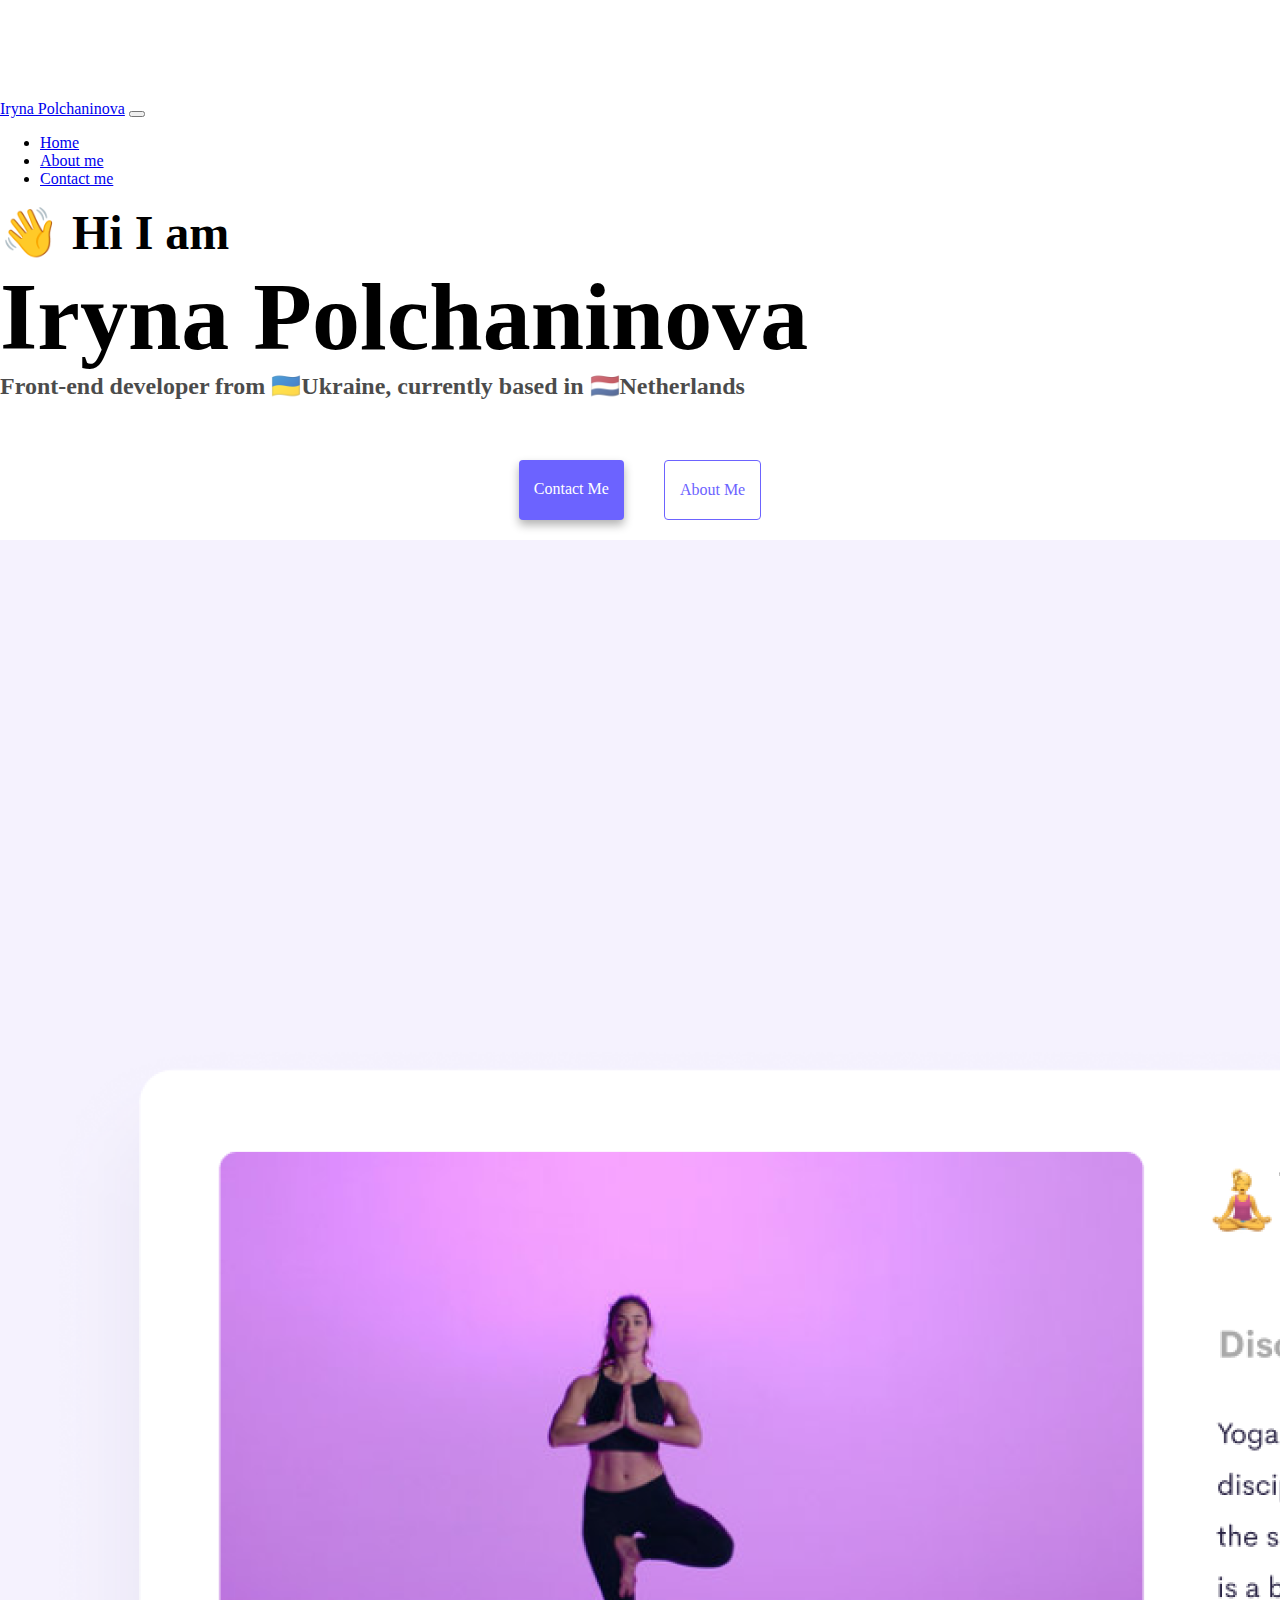
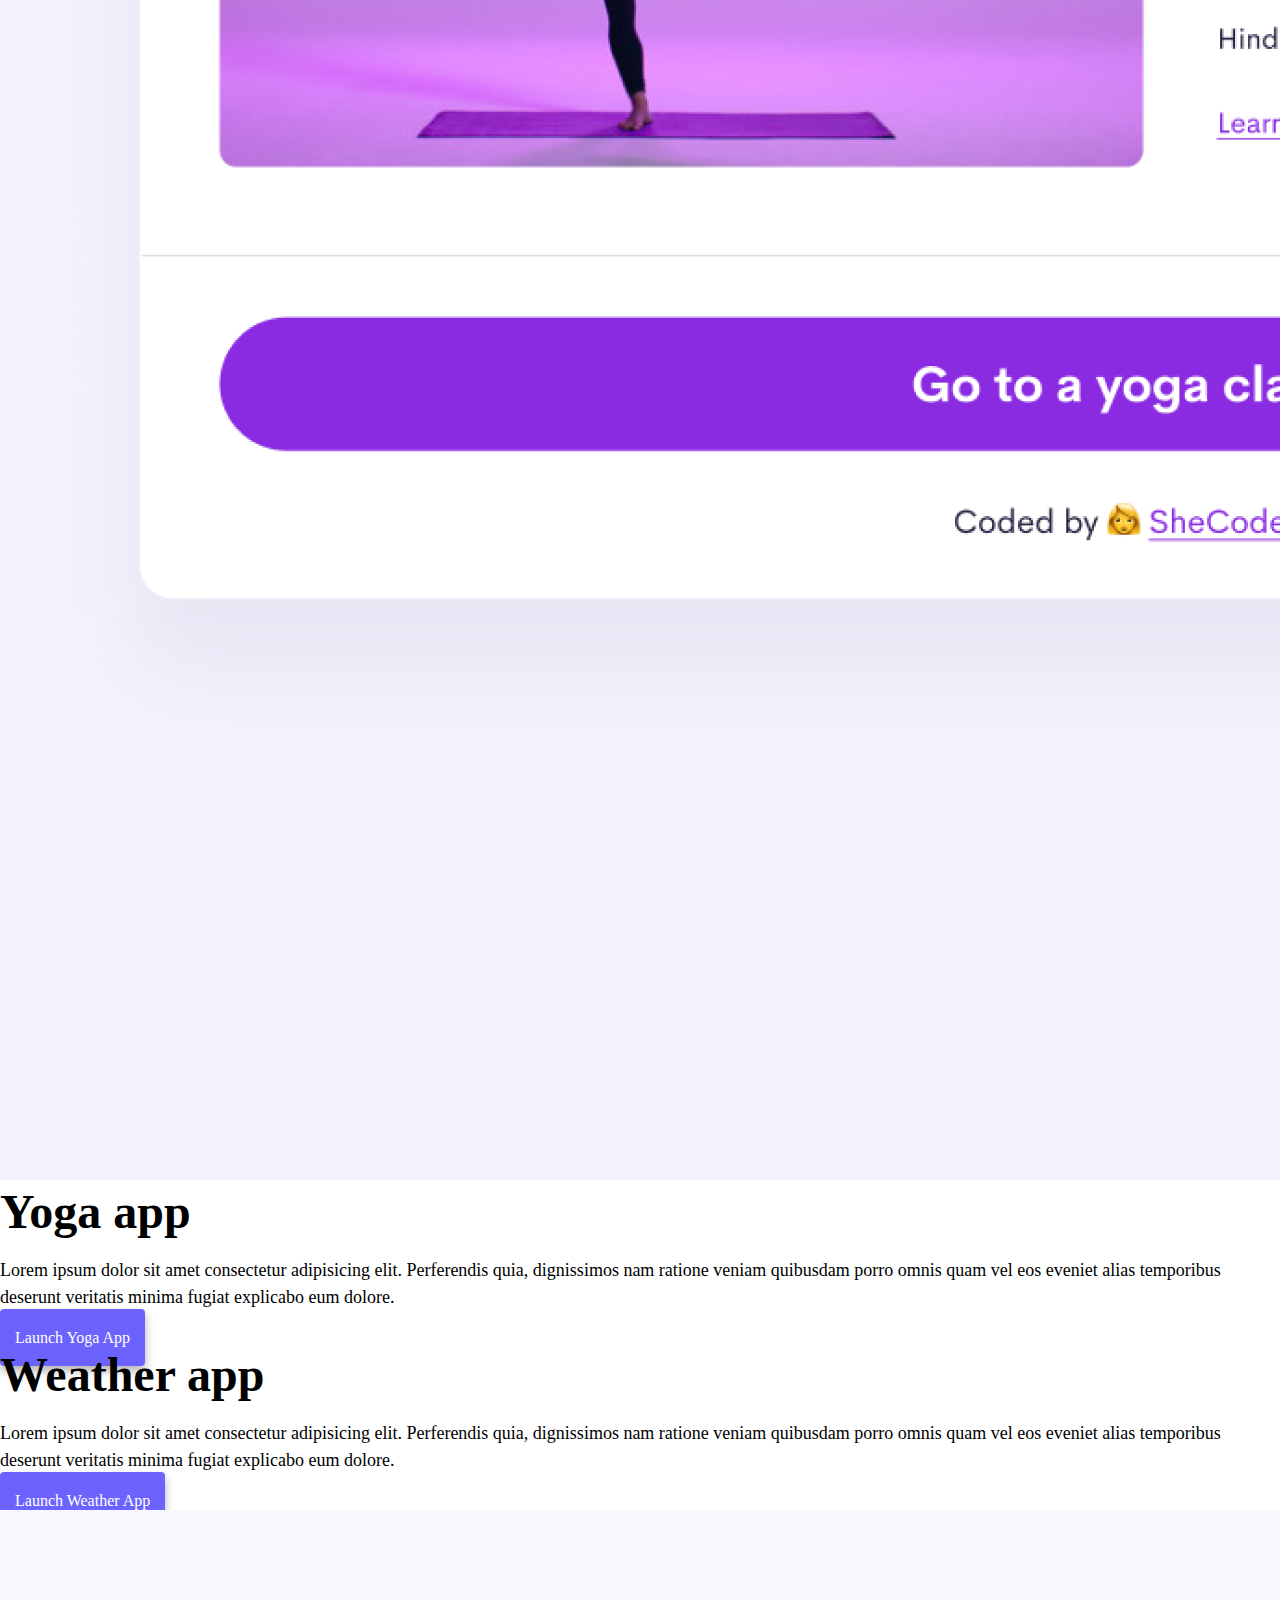
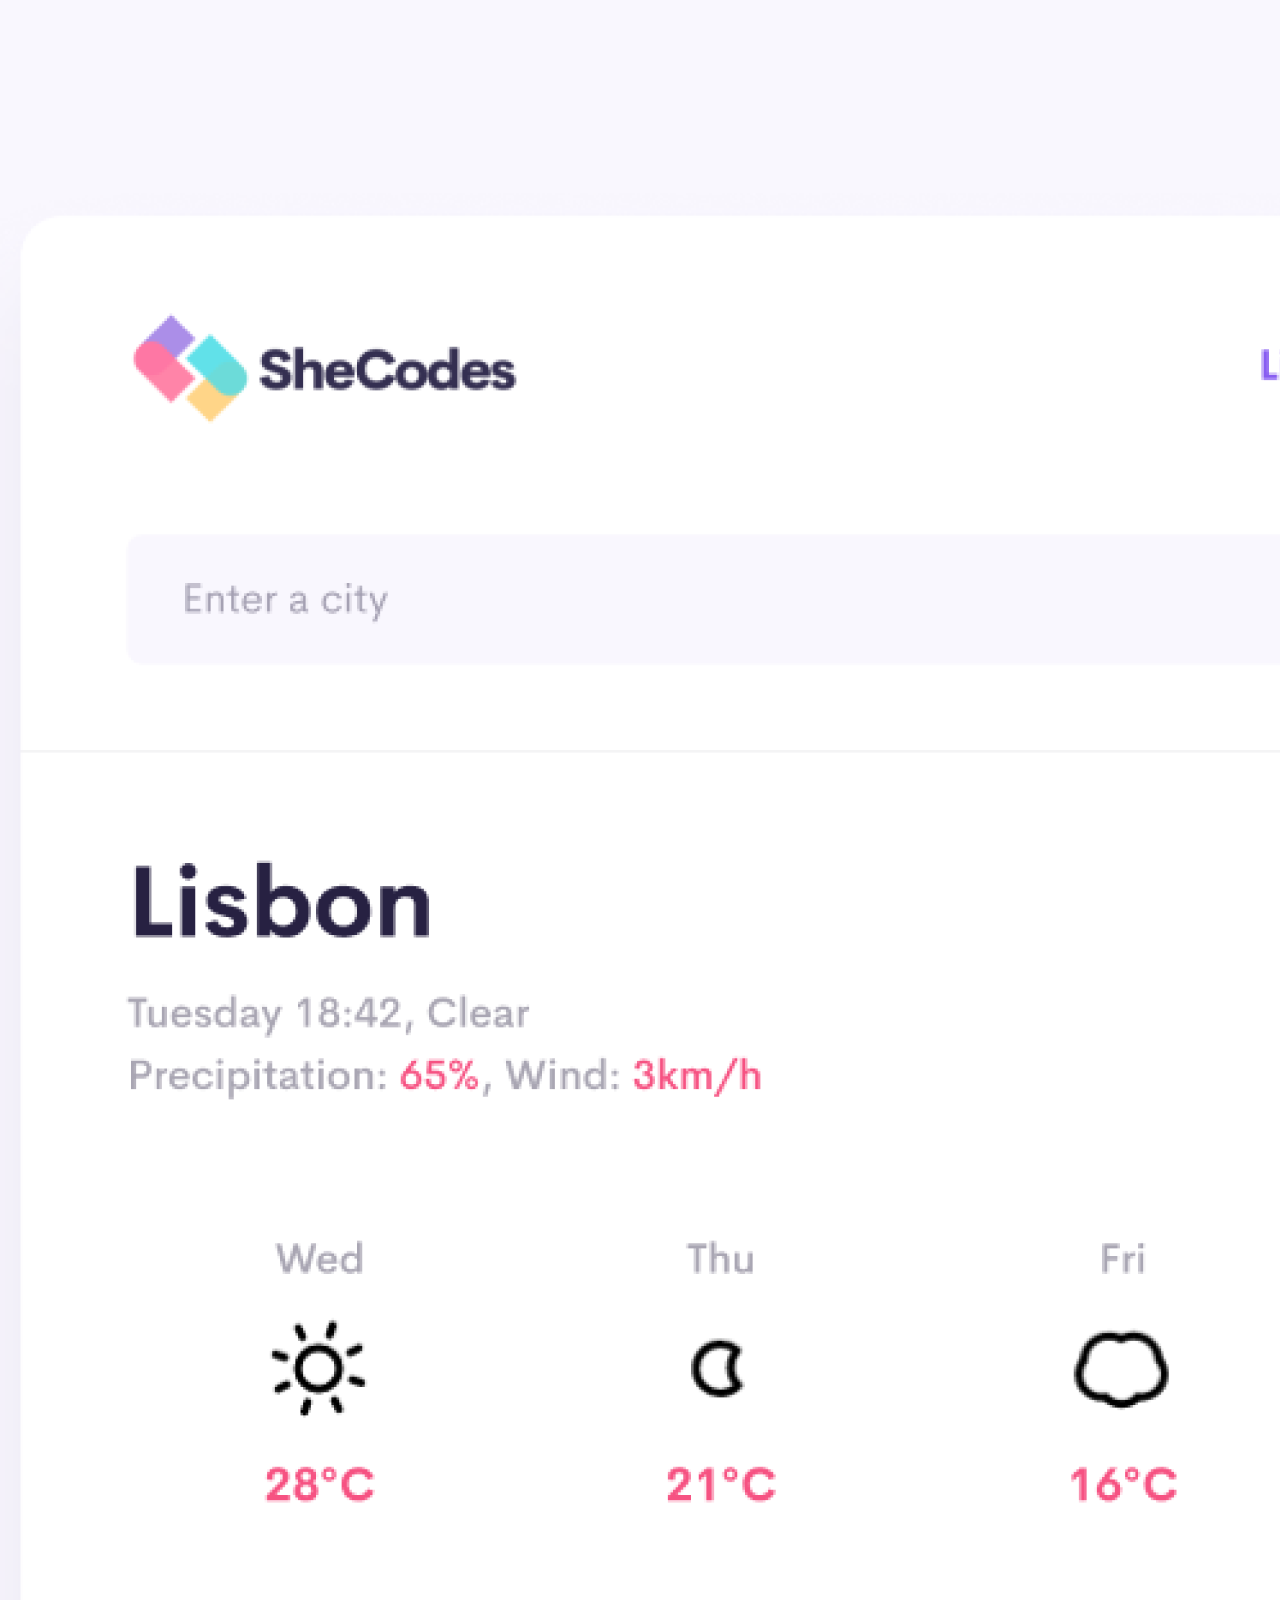
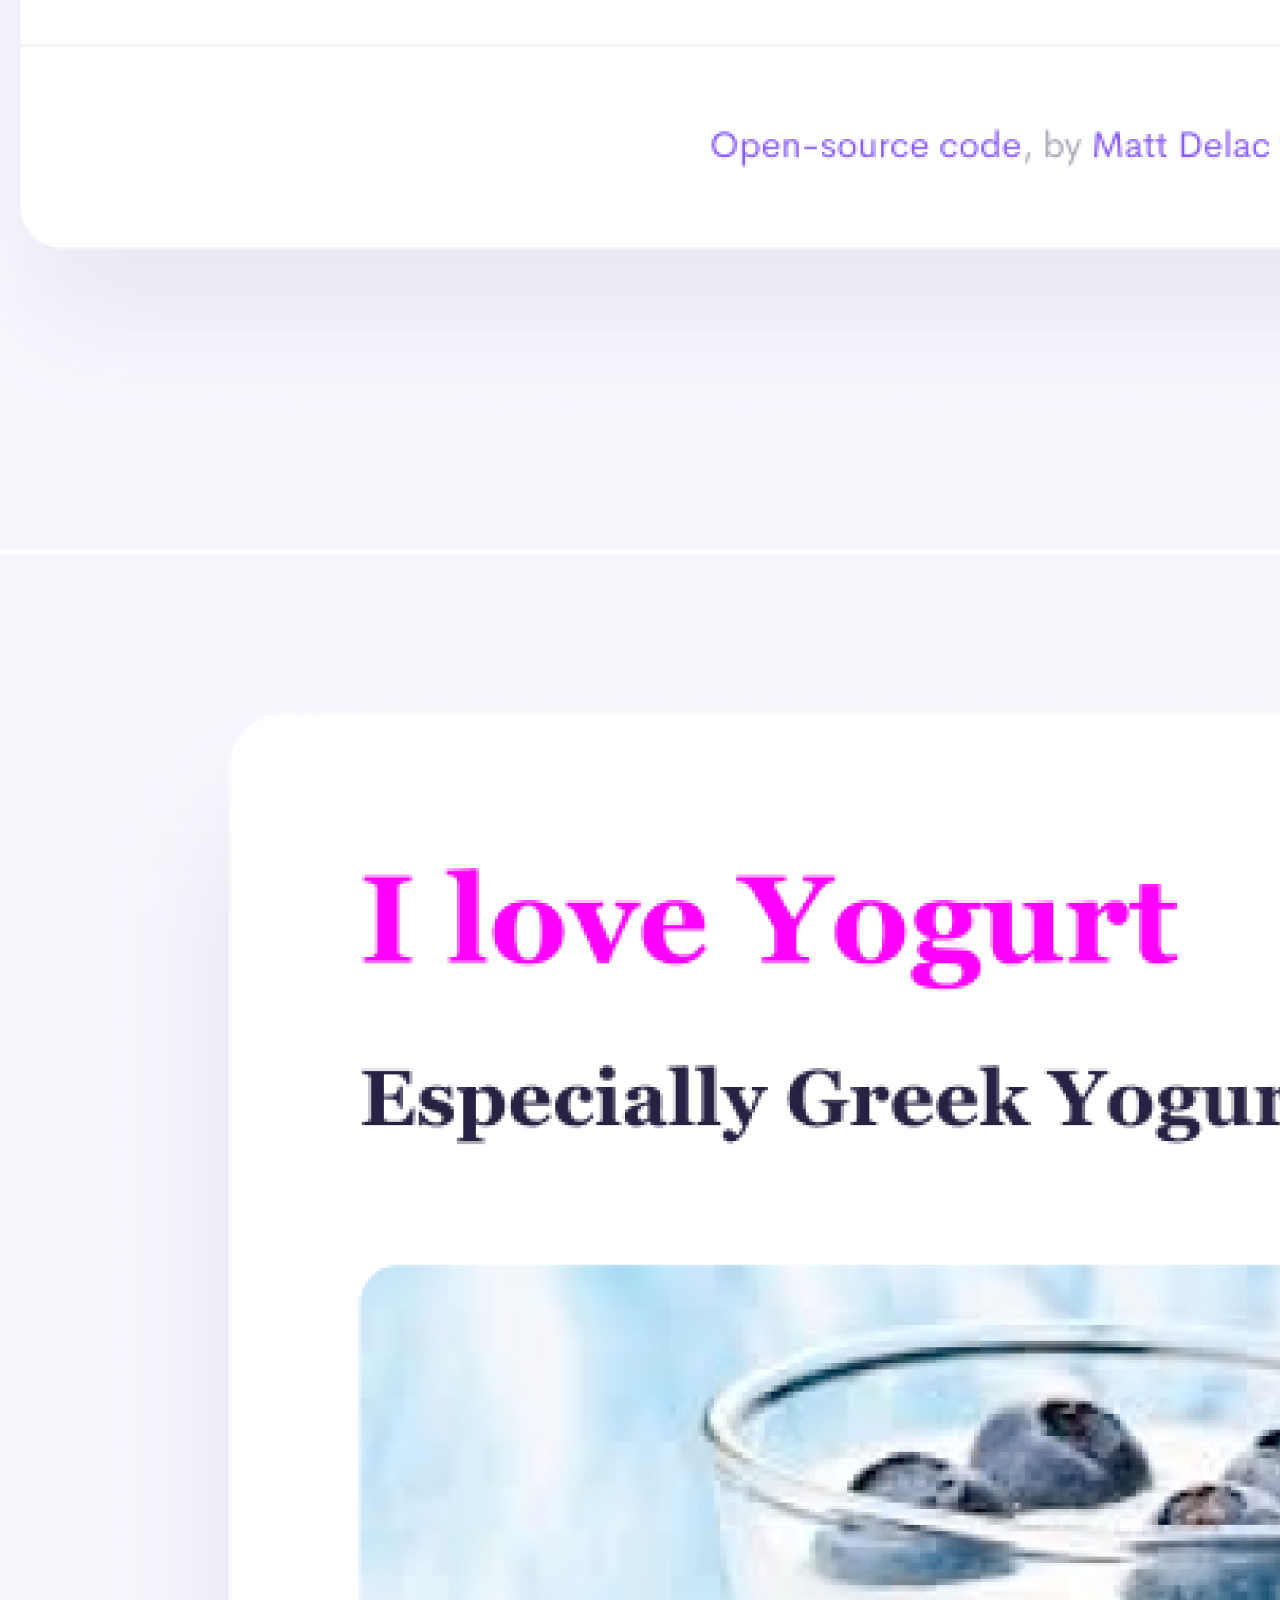
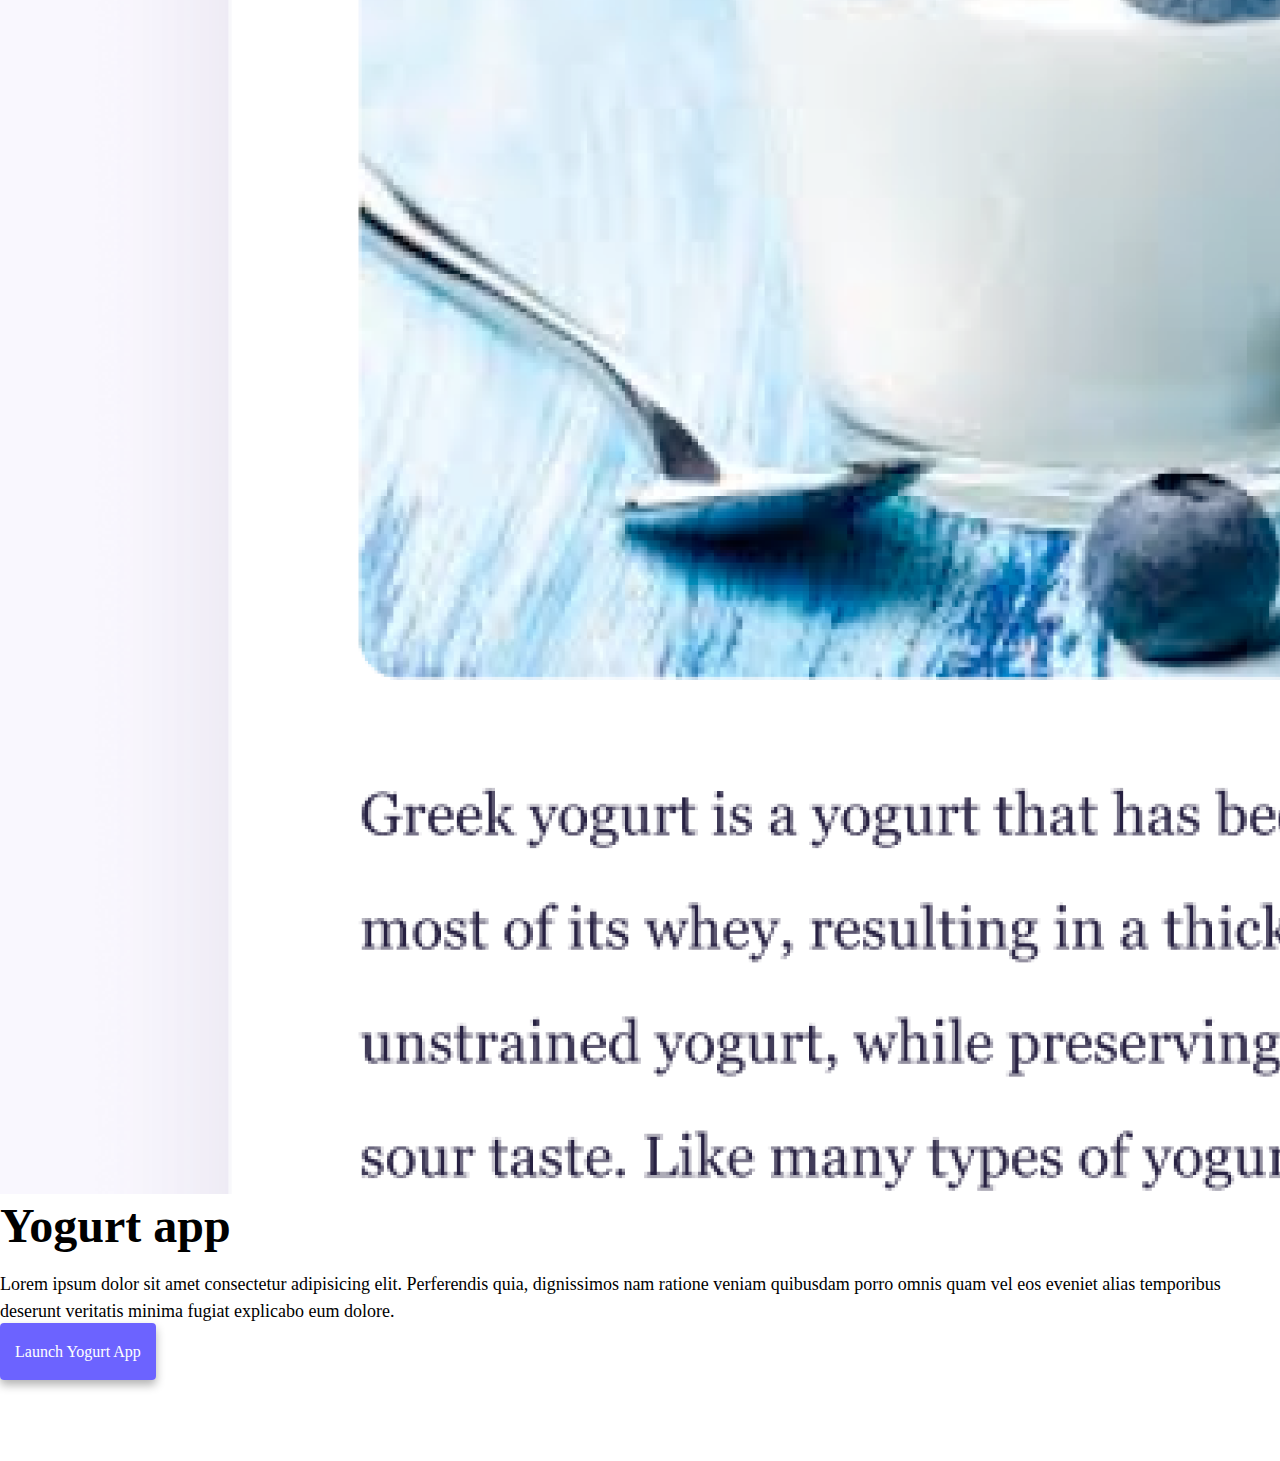
<file: index.html>
<!DOCTYPE html>
<html lang="en">

<head>
    <meta charset="UTF-8" />
    <meta http-equiv="X-UA-Compatible" content="IE=edge" />
    <meta name="viewport" content="width=device-width, initial-scale=1.0" />
    <title>Front-end developer - Iryna Polchaninova</title>
    <link href="https://cdn.jsdelivr.net/npm/bootstrap@5.0.0-beta2/dist/css/bootstrap.min.css" rel="stylesheet"
        integrity="sha384-BmbxuPwQa2lc/FVzBcNJ7UAyJxM6wuqIj61tLrc4wSX0szH/Ev+nYRRuWlolflfl" crossorigin="anonymous" />
    <script src="https://cdn.jsdelivr.net/npm/bootstrap@5.0.0-beta2/dist/js/bootstrap.bundle.min.js"
        integrity="sha384-b5kHyXgcpbZJO/tY9Ul7kGkf1S0CWuKcCD38l8YkeH8z8QjE0GmW1gYU5S9FOnJ0"
        crossorigin="anonymous"></script>
    <link rel="stylesheet" href="style.css" />
    <meta name="description"
        content="Iryna Polchaninova is a front-end developer based in Europe, check out her projects and contact her for job inquiries">
</head>

<body>
    <nav class="navbar navbar-expand-lg navbar-light bg-light fixed-top">
        <div class="container">
            <a class="navbar-brand" title="Homepage" href="index.html">Iryna Polchaninova</a>
            <button class="navbar-toggler" type="button" data-bs-toggle="collapse" data-bs-target="#navbarNav"
                aria-controls="navbarNav" aria-expanded="false" aria-label="Toggle navigation">
                <span class="navbar-toggler-icon"></span>
            </button>
            <div class="collapse navbar-collapse" id="navbarNav">
                <ul class="navbar-nav">
                    <li class="nav-item">
                        <a class="nav-link active" aria-current="page" title="Homepage" href="index.html">Home</a>
                    </li>
                    <li class="nav-item">
                        <a class="nav-link" title="About Iryna Polchaninova" href="about.html">About me</a>
                    </li>
                    <li class="nav-item">
                        <a class="nav-link" title="Contact Iryna Polchaninova" href="about.html#contact">Contact me</a>
                    </li>
                </ul>
            </div>
        </div>
    </nav>
    <h2 class="text-center">👋 Hi I am</h2>
    <h1 class="text-center">Iryna Polchaninova</h1>
    <h3 class="text-center">Front-end developer from 🇺🇦Ukraine, currently based in 🇳🇱Netherlands</h3>
    <div class="navigation-links mb-5">
        <a href="about.html#contact" title="Contact Iryna Polchaninova" class="primary-link">Contact me</a>
        <a href="about.html" title="About Iryna Polchaninova" class="secondary-link">About me</a>
    </div>
    <div class="container">
        <div class="row">
            <div class="col-sm-6">
                <img src="images/yoga.png" alt="Yoga project" class="img-fluid rounded d-none d-sm-block">
            </div>
            <div class="col-sm-6">
                <h2 class="mb-3">Yoga app</h2>
                <p>
                    Lorem ipsum dolor sit amet consectetur adipisicing elit. Perferendis
                    quia, dignissimos nam ratione veniam quibusdam porro omnis quam vel
                    eos eveniet alias temporibus deserunt veritatis minima fugiat
                    explicabo eum dolore.
                </p>
                <div class="mt-5">
                    <a href="#" title="Yoga project" class="primary-link project-link">Launch Yoga App</a>
                </div>
            </div>
        </div>
        <div class="row mt-5">
            <div class="col-sm-6">
                <h2 class="mb-3">Weather app</h2>
                <p>
                    Lorem ipsum dolor sit amet consectetur adipisicing elit. Perferendis
                    quia, dignissimos nam ratione veniam quibusdam porro omnis quam vel
                    eos eveniet alias temporibus deserunt veritatis minima fugiat
                    explicabo eum dolore.
                </p>
                <div class="mt-5">
                    <a href="#" title="Weather project" class="primary-link project-link">Launch Weather App</a>
                </div>
            </div>
            <div class="col-sm-6"> <img src="images/weather.png" class="img-fluid rounded d-none d-sm-block"
                    alt="Weather project">
            </div>
        </div>
        <div class="row mt-5">
            <div class="col-sm-6">
                <img src="images/yogurt.png" class="img-fluid rounded d-none d-sm-block" alt="Yogurt project">
            </div>
            <div class="col-sm-6">
                <h2 class="mb-3">Yogurt app</h2>
                <p>
                    Lorem ipsum dolor sit amet consectetur adipisicing elit. Perferendis
                    quia, dignissimos nam ratione veniam quibusdam porro omnis quam vel
                    eos eveniet alias temporibus deserunt veritatis minima fugiat
                    explicabo eum dolore.
                </p>
                <div class="mt-5">
                    <a href="#" title="Yogurt project" class="primary-link project-link">Launch Yogurt App</a>
                </div>
            </div>
        </div>
    </div>
</body>

</html>
</file>
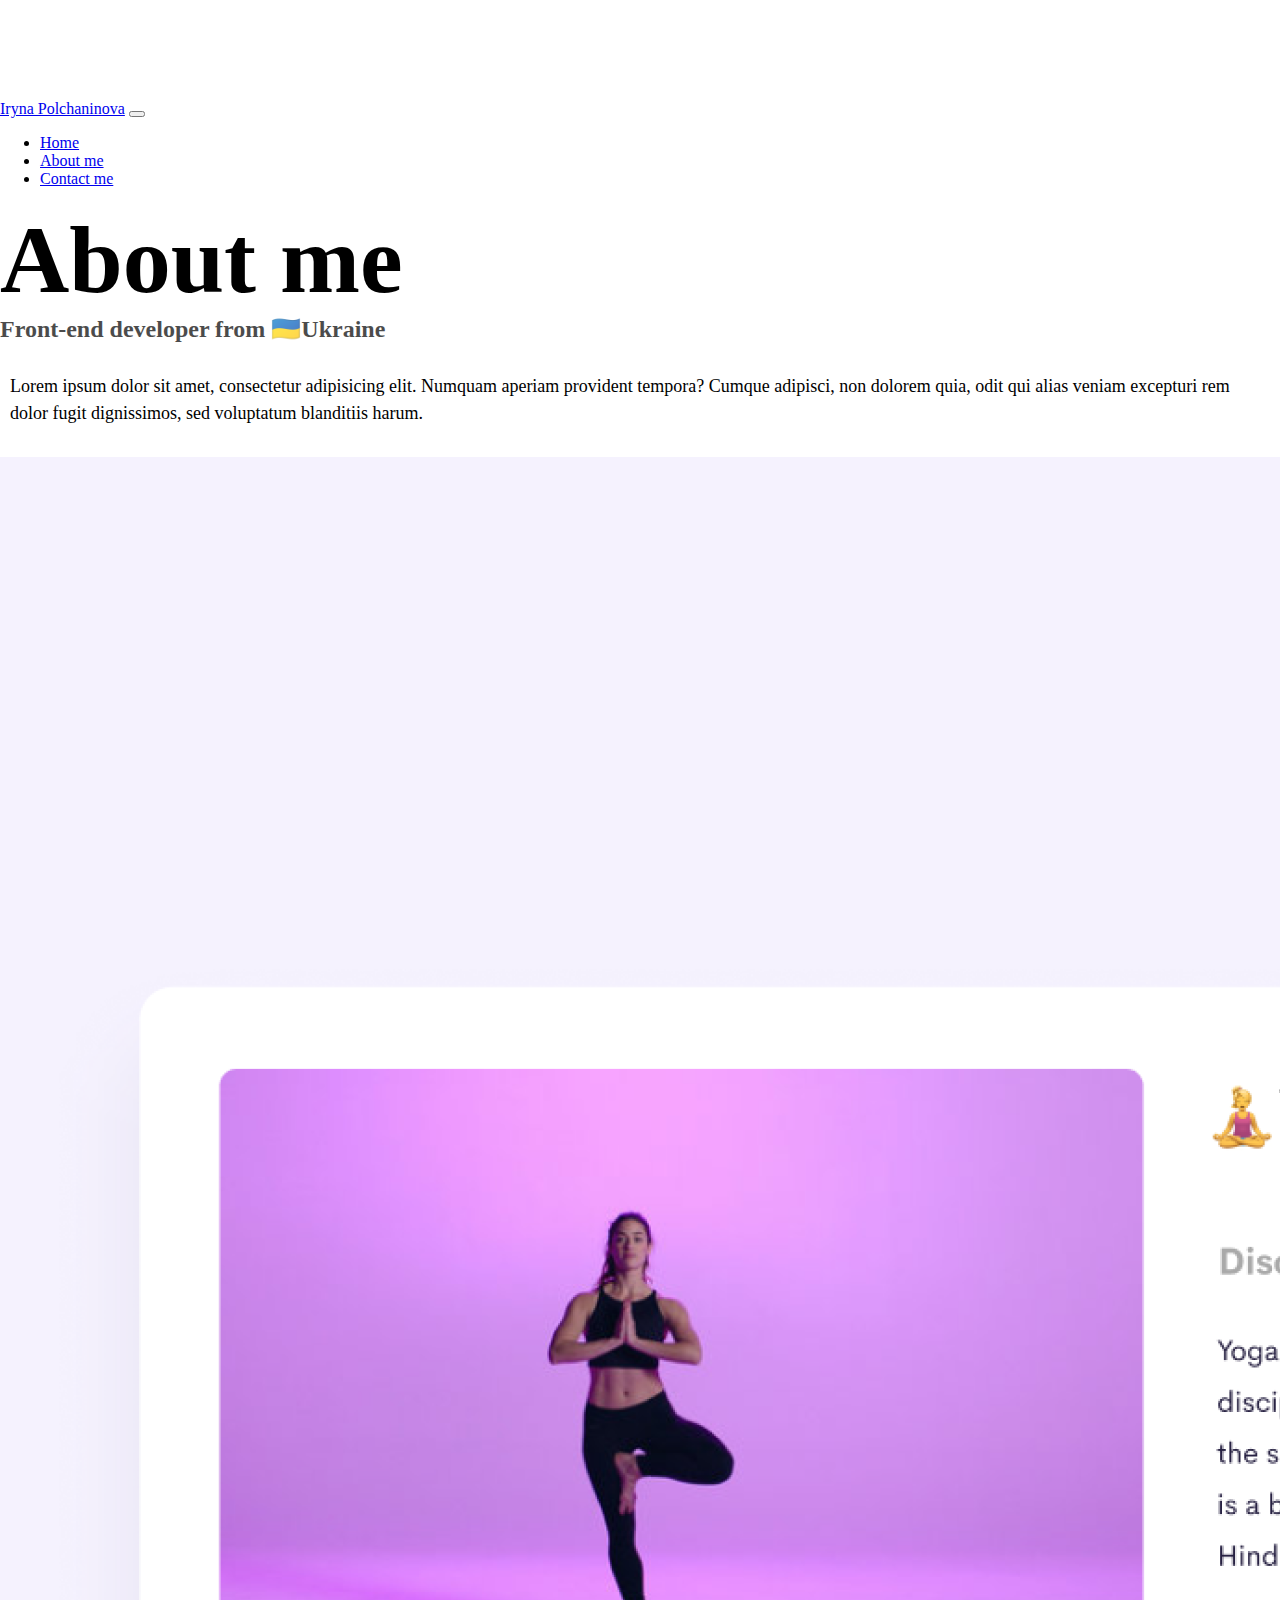
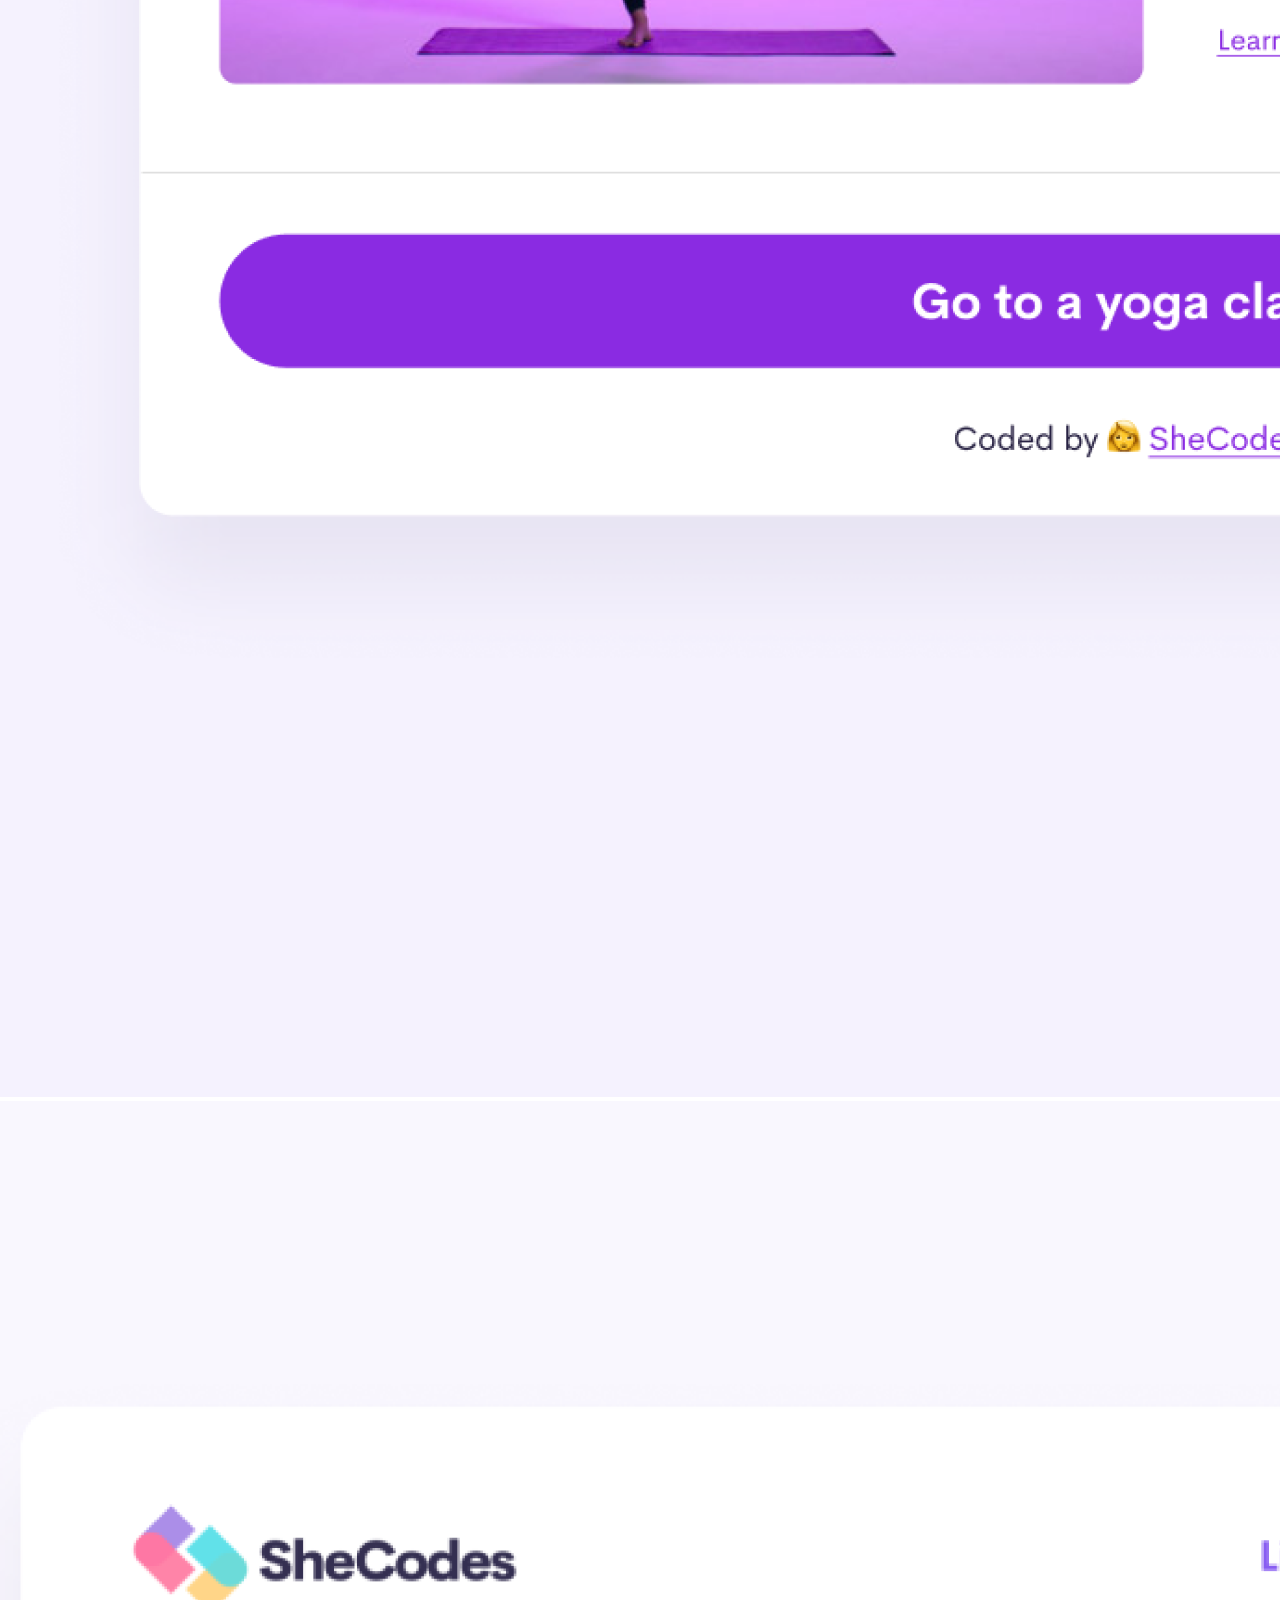
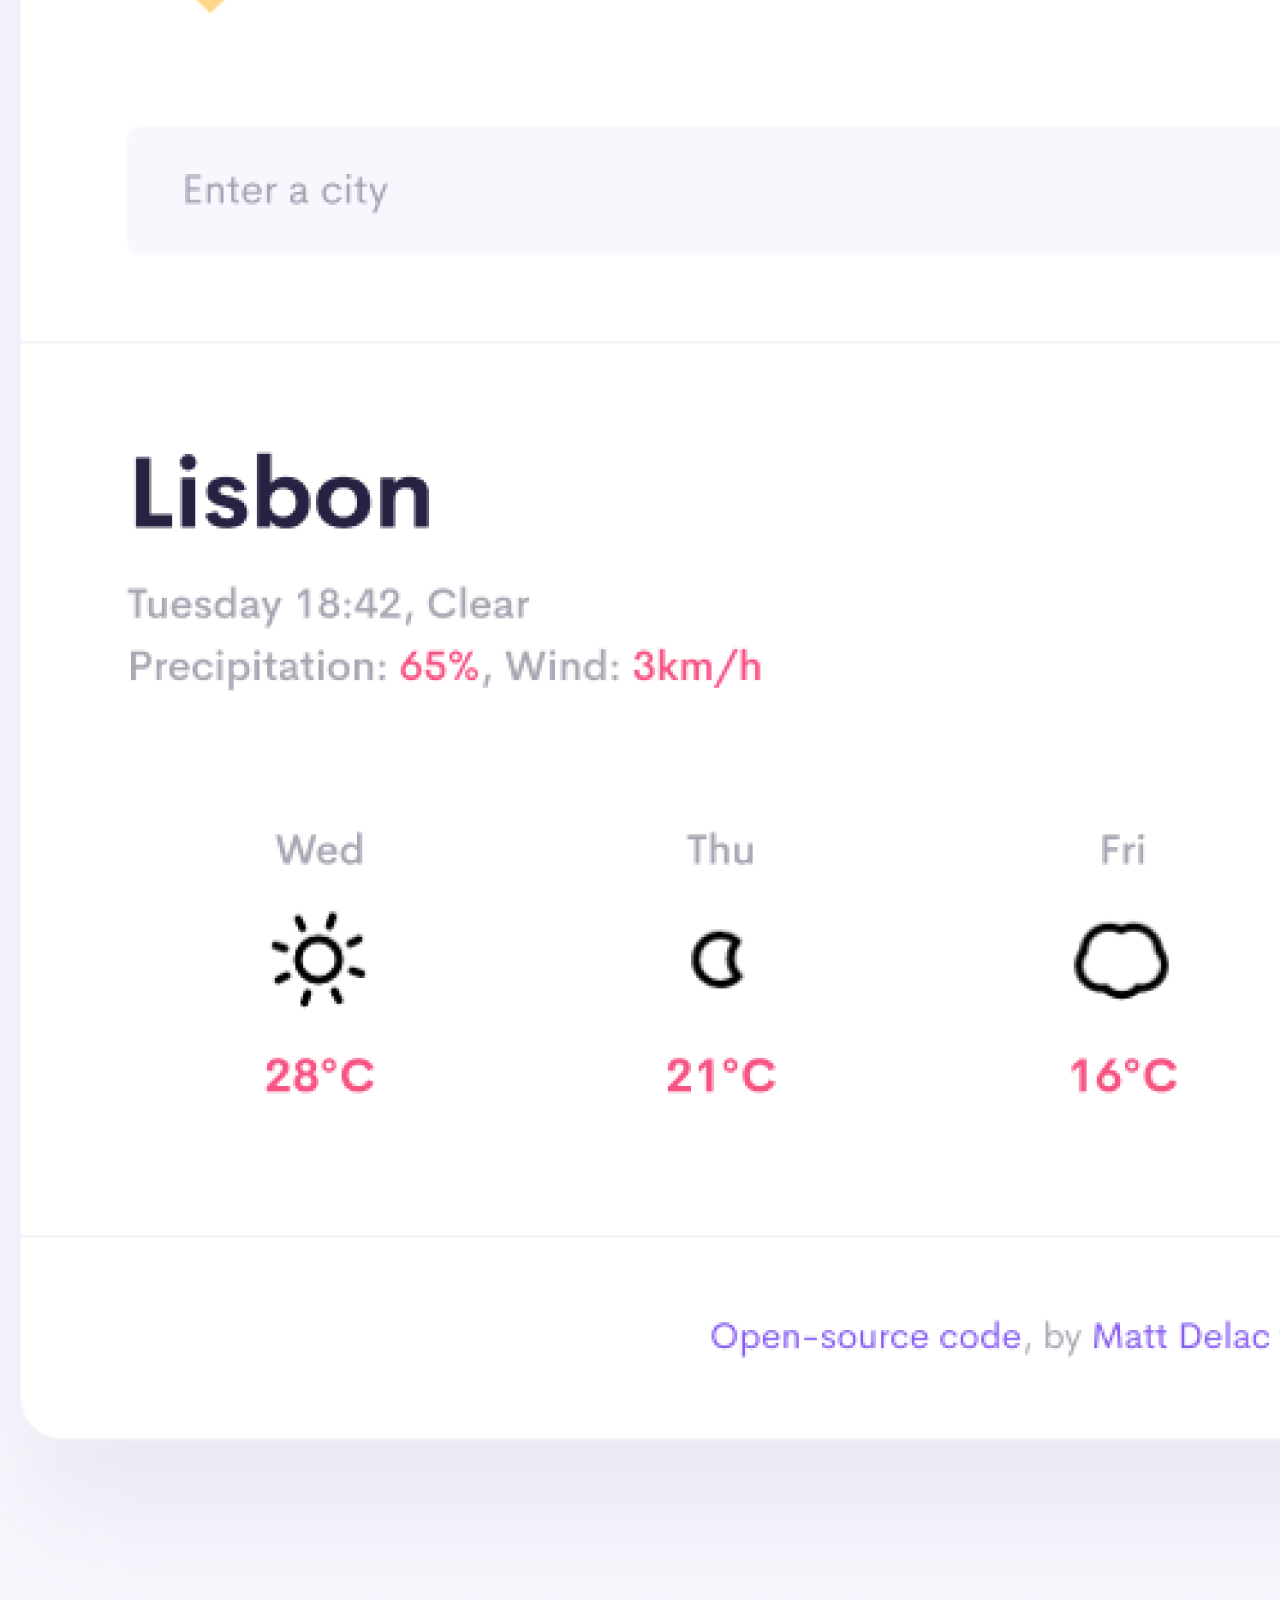
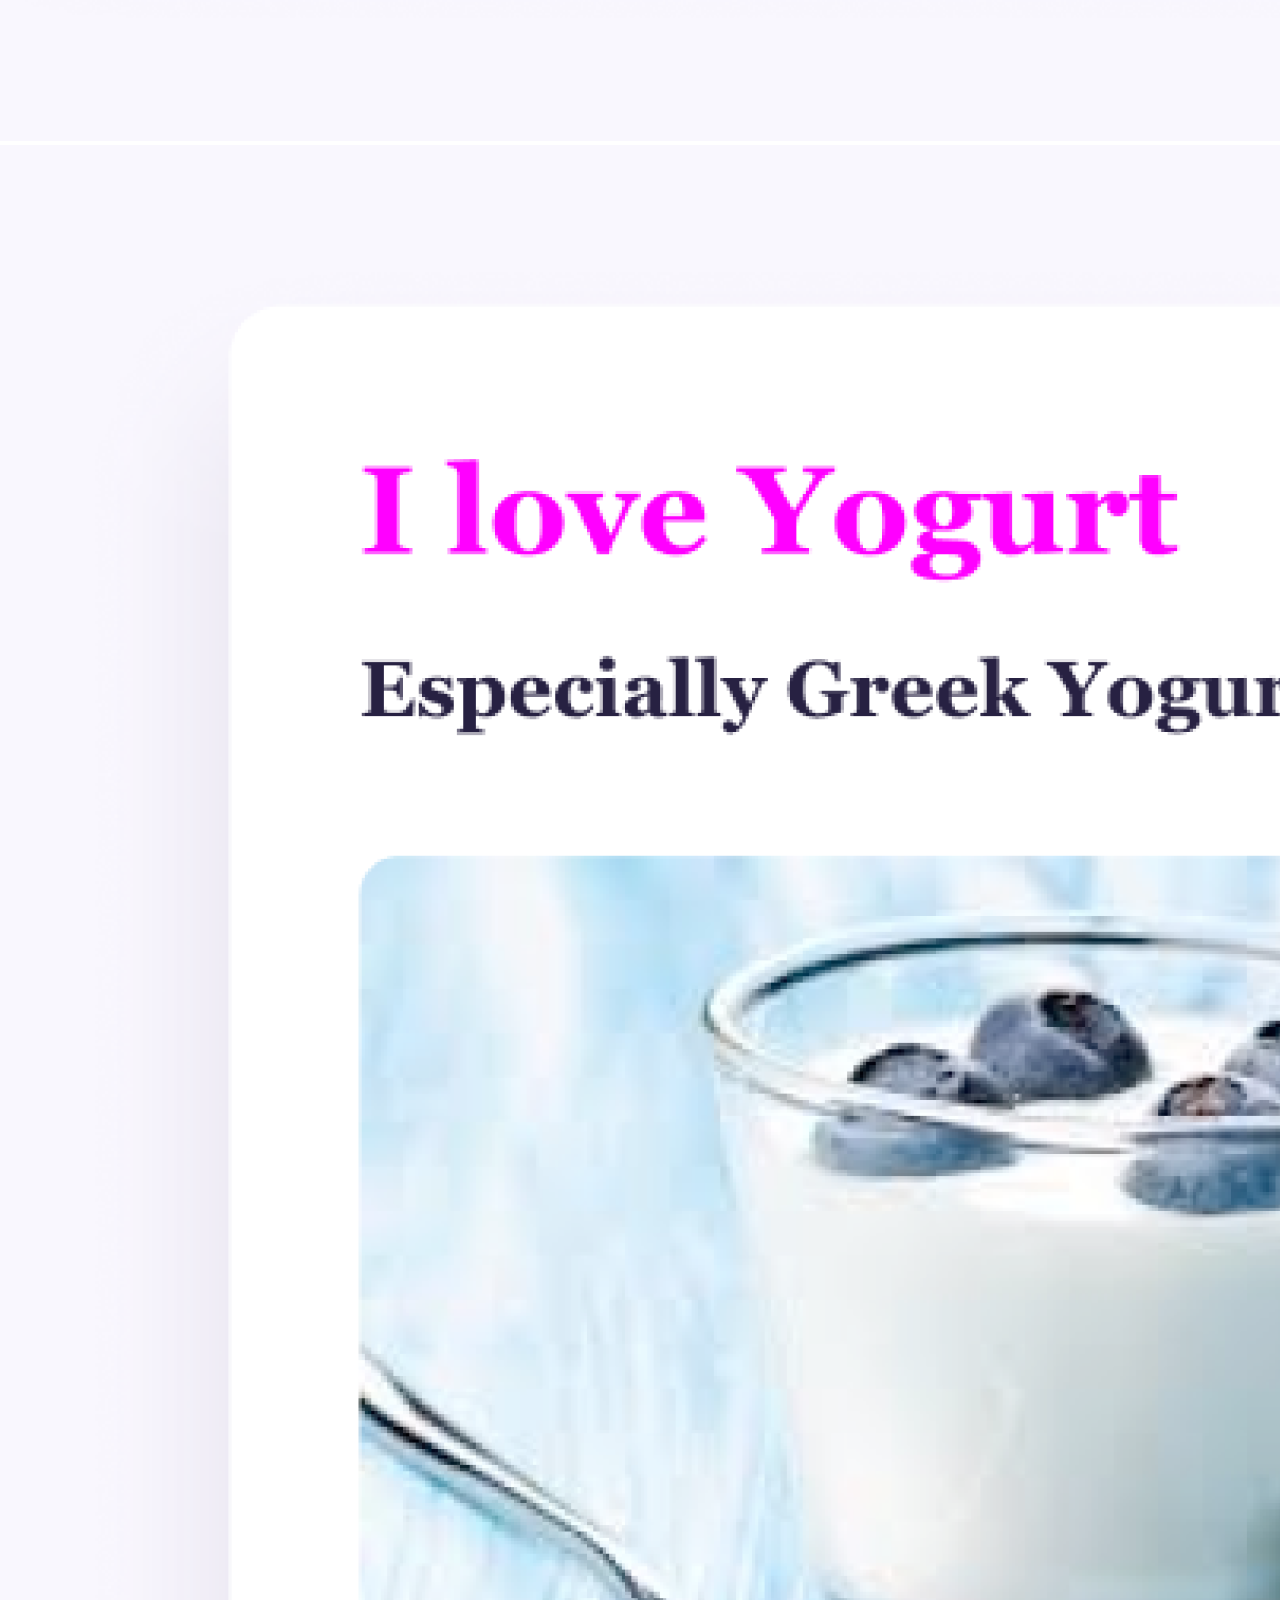
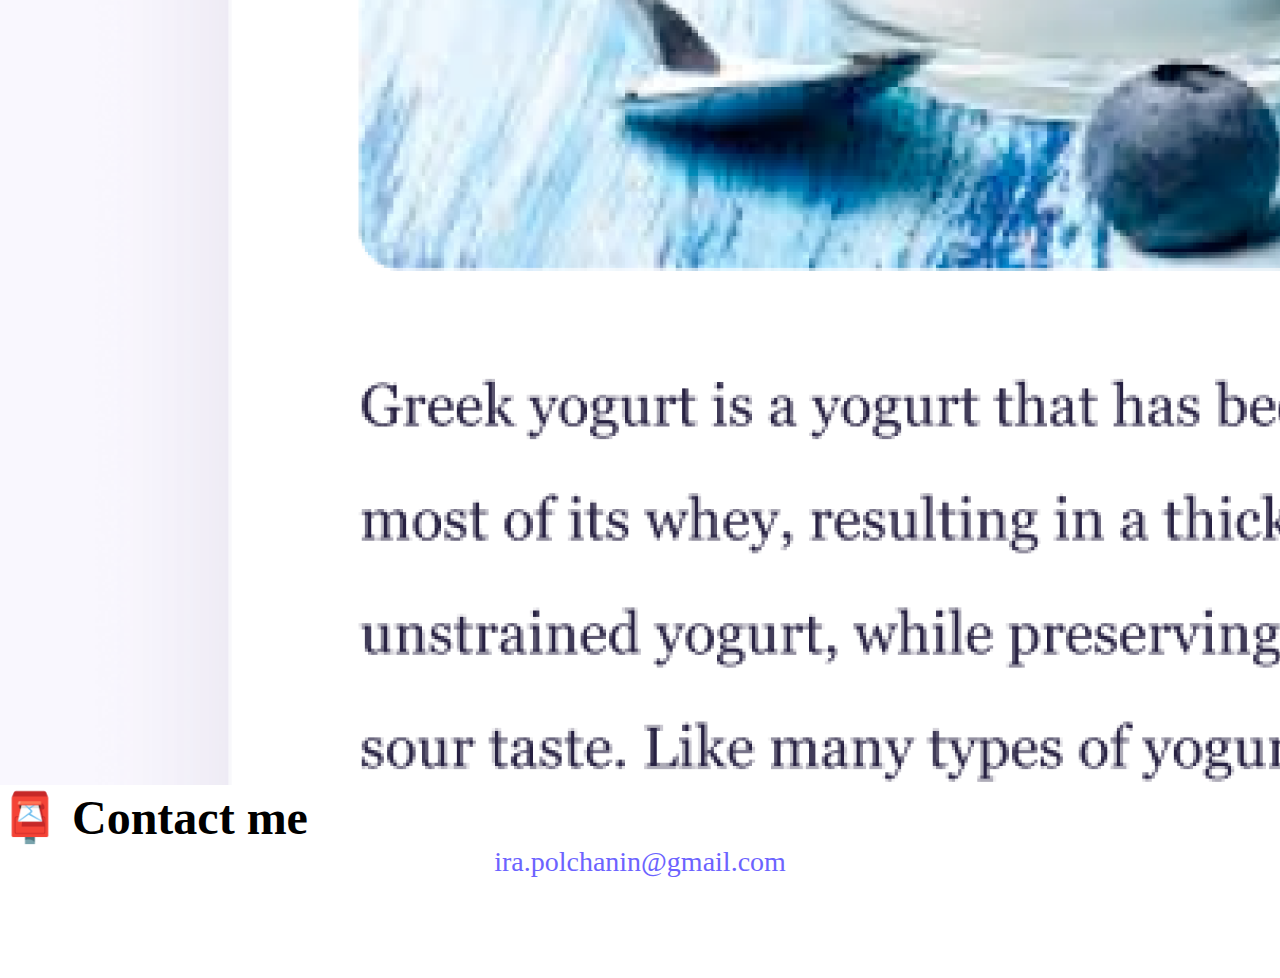
<file: about.html>
<!DOCTYPE html>
<html lang="en">

<head>
    <meta charset="UTF-8" />
    <meta http-equiv="X-UA-Compatible" content="IE=edge" />
    <meta name="viewport" content="width=device-width, initial-scale=1.0" />
    <link href="https://cdn.jsdelivr.net/npm/bootstrap@5.0.0-beta2/dist/css/bootstrap.min.css" rel="stylesheet"
        integrity="sha384-BmbxuPwQa2lc/FVzBcNJ7UAyJxM6wuqIj61tLrc4wSX0szH/Ev+nYRRuWlolflfl" crossorigin="anonymous" />
    <script src="https://cdn.jsdelivr.net/npm/bootstrap@5.0.0-beta2/dist/js/bootstrap.bundle.min.js"
        integrity="sha384-b5kHyXgcpbZJO/tY9Ul7kGkf1S0CWuKcCD38l8YkeH8z8QjE0GmW1gYU5S9FOnJ0"
        crossorigin="anonymous"></script>
    <link rel="stylesheet" href="style.css" />
    <title>About Iryna Polchaninova</title>
    <meta name="description" content="About Iryna Polchaninova, a front-end developer based in Europe">
</head>

<body>
    <nav class="navbar navbar-expand-lg navbar-light bg-light fixed-top">
        <div class="container">
            <a class="navbar-brand" href="index.html" title="Homepage">Iryna Polchaninova</a>
            <button class="navbar-toggler" type="button" data-bs-toggle="collapse" data-bs-target="#navbarNav"
                aria-controls="navbarNav" aria-expanded="false" aria-label="Toggle navigation">
                <span class="navbar-toggler-icon"></span>
            </button>
            <div class="collapse navbar-collapse" id="navbarNav">
                <ul class="navbar-nav">
                    <li class="nav-item">
                        <a class="nav-link" aria-current="page" title="Homepage" href="index.html">Home</a>
                    </li>
                    <li class="nav-item">
                        <a class="nav-link active" title="About Iryna Polchaninova" href="about.html">About me</a>
                    </li>
                    <li class="nav-item">
                        <a class="nav-link" title="Contact Iryna Polchaninova" href="about.html#contact">Contact me</a>
                    </li>
                </ul>
            </div>
        </div>
    </nav>
    <h1 class="text-center">About me</h1>
    <h3 class="text-center">Front-end developer from 🇺🇦Ukraine</h3>
    <div class="about-paragraphs text-center">
        <p>
            Lorem ipsum dolor sit amet, consectetur adipisicing elit. Numquam
            aperiam provident tempora? Cumque adipisci, non dolorem quia, odit qui
            alias veniam excepturi rem dolor fugit dignissimos, sed voluptatum
            blanditiis harum.
        </p>
    </div>
    <div class="container">
        <div class="row">
            <div class="col-sm-4">
                <img src="images/yoga.png" class="img-fluid p-2 mb-4 shadow rounded" alt="Yoga project" />
            </div>
            <div class="col-sm-4">
                <img src="images/weather.png" class="img-fluid p-2 mb-4 shadow rounded" alt="Weather project" />
            </div>
            <div class="col-sm-4">
                <img src="images/yogurt.png" class="img-fluid p-2 mb-4 shadow rounded" alt="Yogurt project" />
            </div>
        </div>
    </div>
    <div id="contact" class="mt-5">
        <h2 class="text-center">📮 Contact me</h2>
        <a href="mailto:ira.polchanin@gmail.com" class="email-link" title="mail to Iryna Polchaninova">
            ira.polchanin@gmail.com </a>
    </div>
</body>

</html>
</file>
<file: style.css>
:root {
    --primary-color: #6c63ff;
    --secondary-color: #f5f2fe;
    --box-shadow: 0 5px 10px rgba(0, 0, 0, 0.3);
  }
  
  body {
    margin: 100px 0;
  }
  
  h1,
  h2,
  h3 {
    margin: 0;
  }
  
  h1 {
    font-size: 96px;
  }
  
  h2 {
    font-size: 48px;
  }
  
  h3 {
    font-size: 24px;
    opacity: 0.7;
  }
  
  p {
    font-size: 18px;
    line-height: 1.5;
  }
  
  .navigation-links {
    display: flex;
    margin-top: 40px;
    justify-content: center;
  }
  
  .navigation-links a {
    margin: 20px;
  }
  
  .primary-link {
    border-radius: 4px;
    padding: 20px 15px;
    text-decoration: none;
    text-transform: capitalize;
    background: var(--primary-color);
    box-shadow: var(--box-shadow);
    color: white;
  }
  .primary-link:hover{
    color: white;
  }
  
  .secondary-link {
    border-radius: 4px;
    padding: 20px 15px;
    text-decoration: none;
    text-transform: capitalize;
    color: var(--primary-color);
    border: 1px solid var(--primary-color);
  }
  
  .homepage-link {
    color: var(--primary-color);
    text-align: center;
    display: block;
  }
  
  .about-paragraphs {
    margin: 30px 0;
  }
  
  .about-paragraphs p {
    margin: 10px;
  }
  
  .email-link {
    display: flex;
    justify-content: center;
    color: var(--primary-color);
    font-size: 28px;
    text-decoration: none;
  }
  
  .email-link:hover {
    text-decoration: underline;
  }

  @media (max-width: 576px){
    
    h1{
      font-size: 48px;
      line-height: 1.5;
    }

    h2{
   font-size: 32px;
   text-align: center;
  }

  p{
    text-align: center;
  }

  .project-link {
display: block;
text-align: center;
margin: 0 20px;
  }
}
</file>
